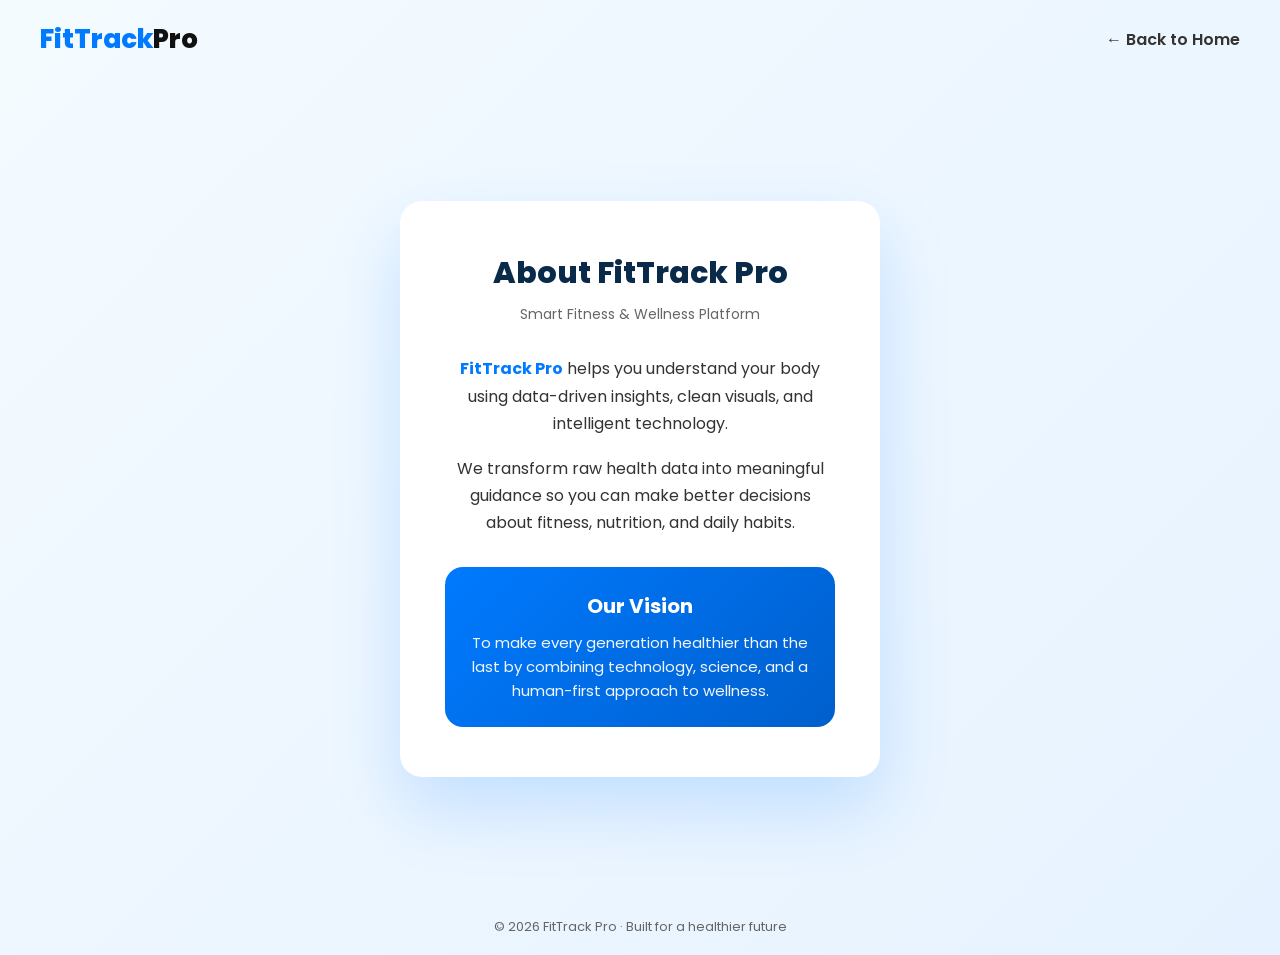
<file: aboutme.html>
<!DOCTYPE html>
<html lang="en">
<head>
  <meta charset="UTF-8" />
  <meta name="viewport" content="width=device-width, initial-scale=1.0"/>
  <title>About Us | FitTrack Pro</title>

  <!-- Font -->
  <link href="https://fonts.googleapis.com/css2?family=Poppins:wght@300;400;600;700;800&display=swap" rel="stylesheet">

  <style>
    * {
      margin: 0;
      padding: 0;
      box-sizing: border-box;
      font-family: 'Poppins', sans-serif;
    }

    body {
      min-height: 100vh;
      background: linear-gradient(135deg, #f4fbff, #e6f2ff);
      overflow-x: hidden;
    }

    /* NAVBAR */
    header {
      padding: 20px 40px;
      display: flex;
      justify-content: space-between;
      align-items: center;
    }

    .logo {
      font-size: 26px;
      font-weight: 800;
      color: #007aff;
    }

    .logo span {
      color: #111;
    }

    header a {
      text-decoration: none;
      font-weight: 600;
      color: #333;
    }

    /* SECTION WRAPPER */
    .about-section {
      min-height: calc(100vh - 80px);
      display: flex;
      justify-content: center;
      align-items: center;
      padding: 60px 20px;
    }

    /* CARD */
    .about-card {
      background: #ffffff;
      max-width: 480px;
      width: 100%;
      padding: 50px 45px;
      border-radius: 22px;
      box-shadow: 0 30px 70px rgba(0, 122, 255, 0.18);
      text-align: center;

      /* scroll animation initial */
      opacity: 0;
      transform: translateY(40px);
      transition: all 0.9s ease;
    }

    /* ACTIVE STATE (on scroll) */
    .about-card.show {
      opacity: 1;
      transform: translateY(0);
    }

    .about-card h1 {
      font-size: 30px;
      font-weight: 800;
      margin-bottom: 8px;
      color: #0a2a4a;
    }

    .subtitle {
      font-size: 14px;
      color: #666;
      margin-bottom: 30px;
    }

    .about-text {
      font-size: 16px;
      line-height: 1.7;
      color: #333;
      margin-bottom: 18px;
    }

    .highlight {
      color: #007aff;
      font-weight: 700;
    }

    /* VISION BOX */
    .vision-box {
      margin-top: 30px;
      padding: 24px;
      border-radius: 18px;
      background: linear-gradient(135deg, #007aff, #005fcc);
      color: #fff;
    }

    .vision-box h3 {
      font-size: 20px;
      font-weight: 700;
      margin-bottom: 10px;
    }

    .vision-box p {
      font-size: 15px;
      line-height: 1.6;
      opacity: 0.95;
    }

    /* FOOTER */
    footer {
      text-align: center;
      font-size: 13px;
      color: #666;
      padding: 18px 0;
    }

    /* RESPONSIVE */
    @media (max-width: 500px) {
      .about-card {
        padding: 40px 28px;
      }

      .about-card h1 {
        font-size: 26px;
      }
    }
  </style>
</head>

<body>

  <!-- NAVBAR -->
  <header>
    <div class="logo">FitTrack<span>Pro</span></div>
    <a href="index.html">← Back to Home</a>
  </header>

  <!-- ABOUT SECTION -->
  <section class="about-section">
    <div class="about-card" id="aboutCard">

      <h1>About FitTrack Pro</h1>
      <p class="subtitle">Smart Fitness & Wellness Platform</p>

      <p class="about-text">
        <span class="highlight">FitTrack Pro</span> helps you understand your body
        using data-driven insights, clean visuals, and intelligent technology.
      </p>

      <p class="about-text">
        We transform raw health data into meaningful guidance so you can make
        better decisions about fitness, nutrition, and daily habits.
      </p>

      <div class="vision-box">
        <h3>Our Vision</h3>
        <p>
          To make every generation healthier than the last by combining
          technology, science, and a human-first approach to wellness.
        </p>
      </div>

    </div>
  </section>

  <!-- FOOTER -->
  <footer>
    © 2026 FitTrack Pro · Built for a healthier future
  </footer>

  <!-- SCROLL ANIMATION SCRIPT -->
  <script>
    const card = document.getElementById('aboutCard');

    const observer = new IntersectionObserver(
      entries => {
        entries.forEach(entry => {
          if (entry.isIntersecting) {
            card.classList.add('show');
          }
        });
      },
      { threshold: 0.3 }
    );

    observer.observe(card);
  </script>

</body>
</html>
</file>
